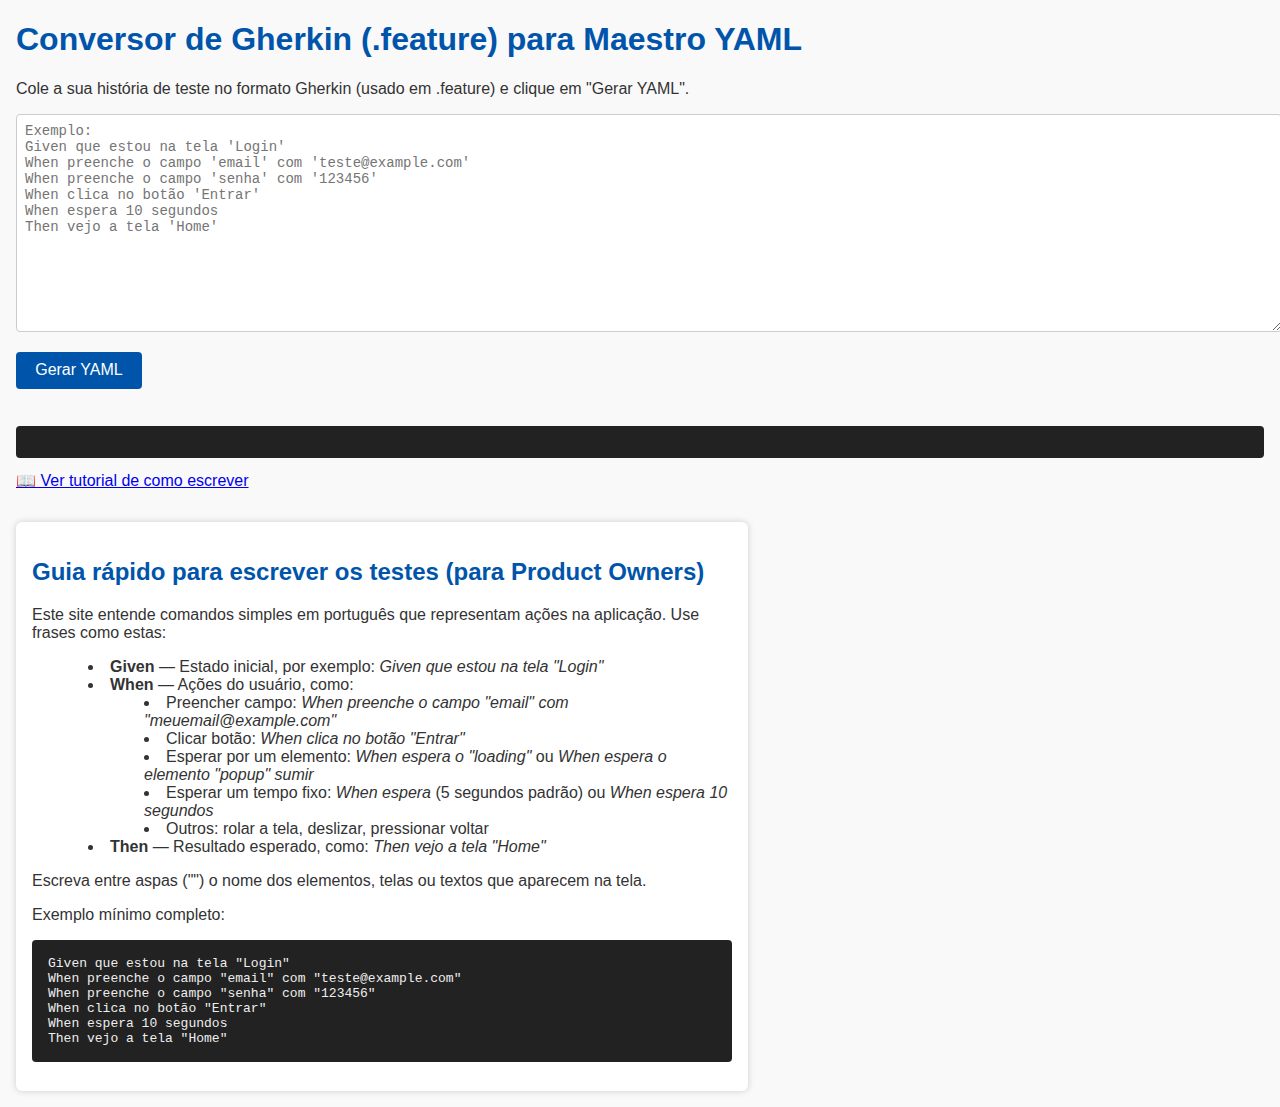
<file: index.html>
<!DOCTYPE html>
<html lang="pt-BR">
<head>
  <meta charset="UTF-8" />
  <meta name="viewport" content="width=device-width, initial-scale=1" />
  <title>Feature to Maestro YAML</title>
  <style>
    body {
      font-family: Arial, sans-serif;
      margin: 1rem;
      background: #f9f9f9;
      color: #333;
    }
    h1 {
      color: #0055aa;
    }
    textarea {
      width: 100%;
      height: 200px;
      font-family: monospace;
      font-size: 14px;
      padding: 0.5rem;
      margin-bottom: 1rem;
      border: 1px solid #ccc;
      border-radius: 4px;
      resize: vertical;
    }
    button {
      background-color: #0055aa;
      color: white;
      padding: 0.6rem 1.2rem;
      border: none;
      border-radius: 4px;
      font-size: 16px;
      cursor: pointer;
      margin-bottom: 1.5rem;
    }
    button:hover {
      background-color: #003f7f;
    }
    pre {
      background: #222;
      color: #eee;
      padding: 1rem;
      border-radius: 4px;
      overflow-x: auto;
      white-space: pre-wrap;
      word-wrap: break-word;
      max-height: 350px;
    }
    .vocab-section {
      background: white;
      padding: 1rem;
      border-radius: 6px;
      box-shadow: 0 0 6px #ccc;
      max-width: 700px;
      margin-top: 2rem;
    }
    .vocab-section h2 {
      color: #0055aa;
    }
    .vocab-section ul {
      list-style: disc inside;
      margin-left: 1rem;
    }
  </style>
</head>
<body>
  <h1>Conversor de Gherkin (.feature) para Maestro YAML</h1>
  <p>Cole a sua história de teste no formato Gherkin (usado em .feature) e clique em "Gerar YAML".</p>
  <textarea id="gherkin-input" placeholder="Exemplo:
Given que estou na tela 'Login'
When preenche o campo 'email' com 'teste@example.com'
When preenche o campo 'senha' com '123456'
When clica no botão 'Entrar'
When espera 10 segundos
Then vejo a tela 'Home'
"></textarea>
  <button id="btnGenerate">Gerar YAML</button>
  <pre id="yaml-output"></pre>

  <div id="nao-reconhecidas" style="display:none; background:#ffe0e0; color:#900; padding:1rem; margin-top:1rem; border-radius:5px;">
</div>

   <a href="tutorial.html" target="_blank">📖 Ver tutorial de como escrever</a>

  <section class="vocab-section">
    <h2>Guia rápido para escrever os testes (para Product Owners)</h2>
    <p>Este site entende comandos simples em português que representam ações na aplicação. Use frases como estas:</p>
    <ul>
      <li><b>Given</b> — Estado inicial, por exemplo: <i>Given que estou na tela "Login"</i></li>
      <li><b>When</b> — Ações do usuário, como:
        <ul>
          <li>Preencher campo: <i>When preenche o campo "email" com "meuemail@example.com"</i></li>
          <li>Clicar botão: <i>When clica no botão "Entrar"</i></li>
          <li>Esperar por um elemento: <i>When espera o "loading"</i> ou <i>When espera o elemento "popup" sumir</i></li>
          <li>Esperar um tempo fixo: <i>When espera</i> (5 segundos padrão) ou <i>When espera 10 segundos</i></li>
          <li>Outros: rolar a tela, deslizar, pressionar voltar</li>
        </ul>
      </li>
      <li><b>Then</b> — Resultado esperado, como: <i>Then vejo a tela "Home"</i></li>
    </ul>
    <p>Escreva entre aspas ("") o nome dos elementos, telas ou textos que aparecem na tela.</p>
    <p>Exemplo mínimo completo:</p>
    <pre>Given que estou na tela "Login"
When preenche o campo "email" com "teste@example.com"
When preenche o campo "senha" com "123456"
When clica no botão "Entrar"
When espera 10 segundos
Then vejo a tela "Home"</pre>
  </section>

  <script src="script.js" defer></script>
</body>
</html>
</file>
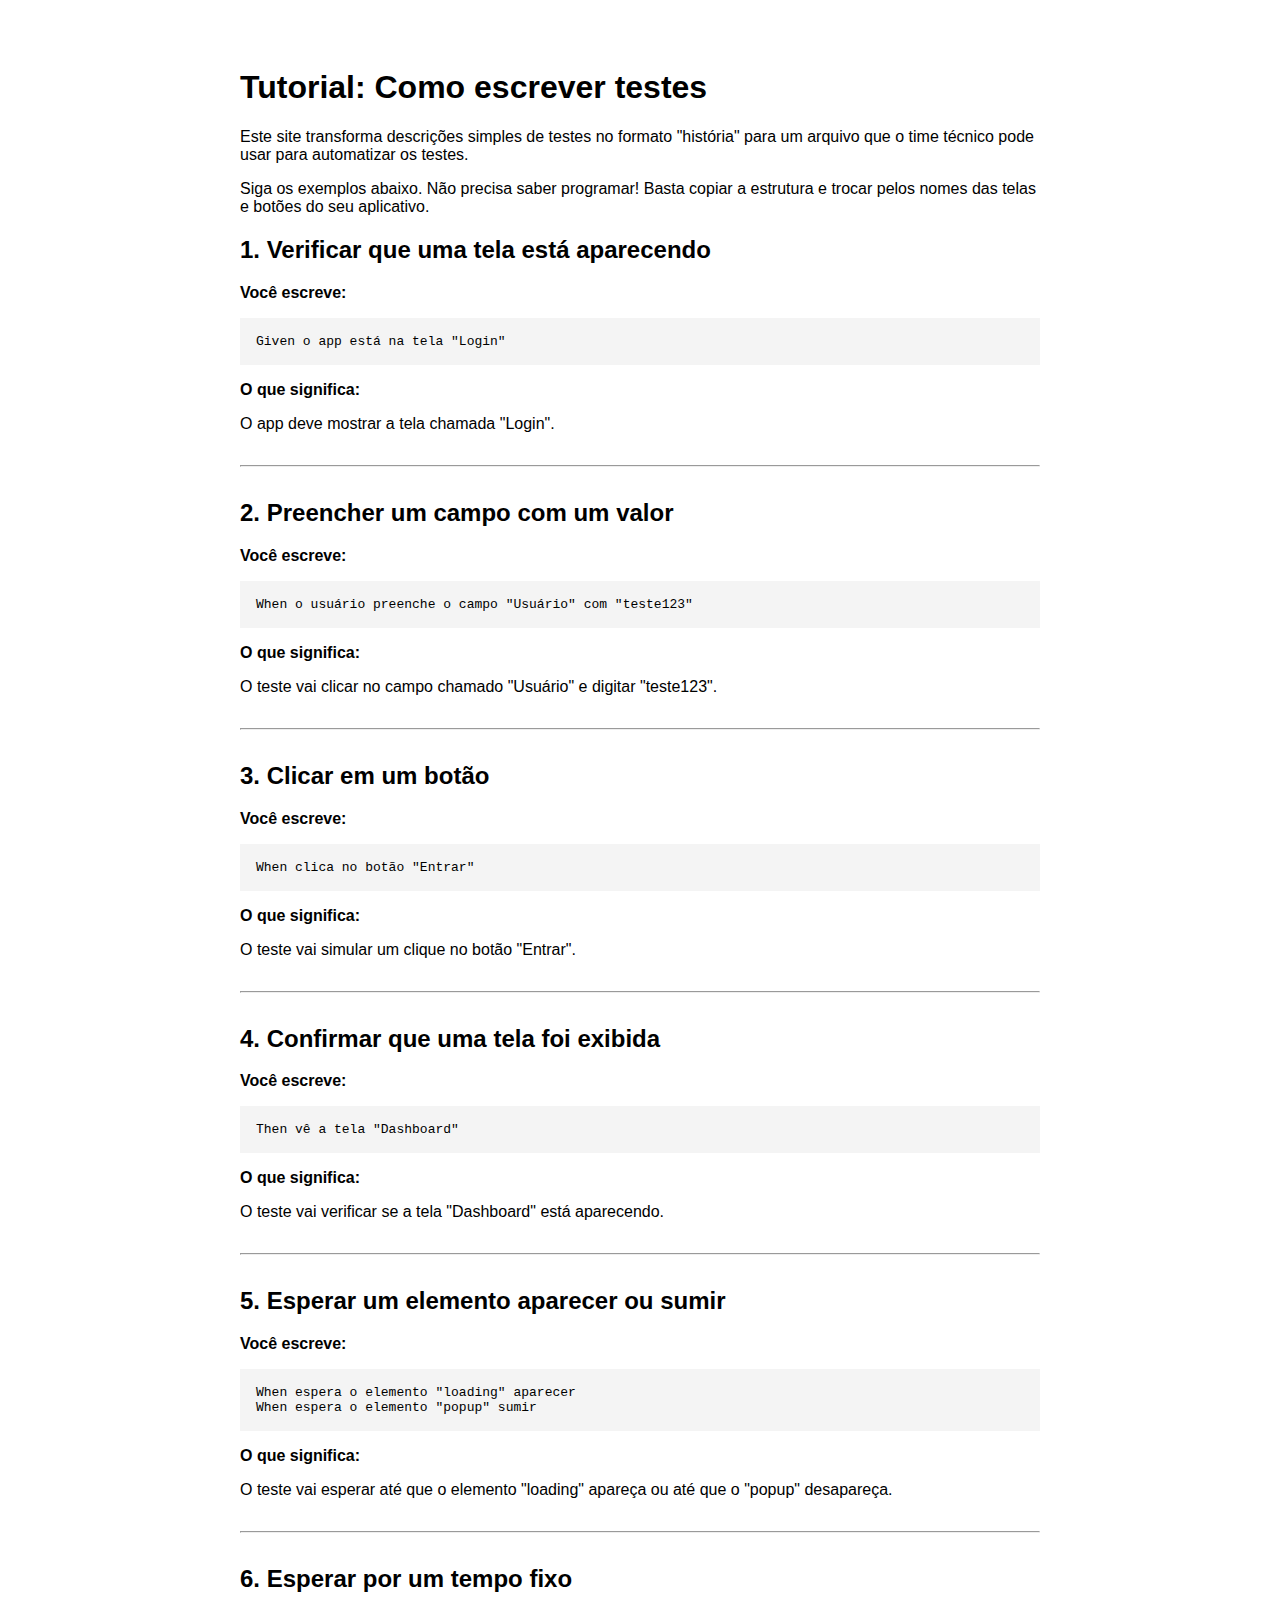
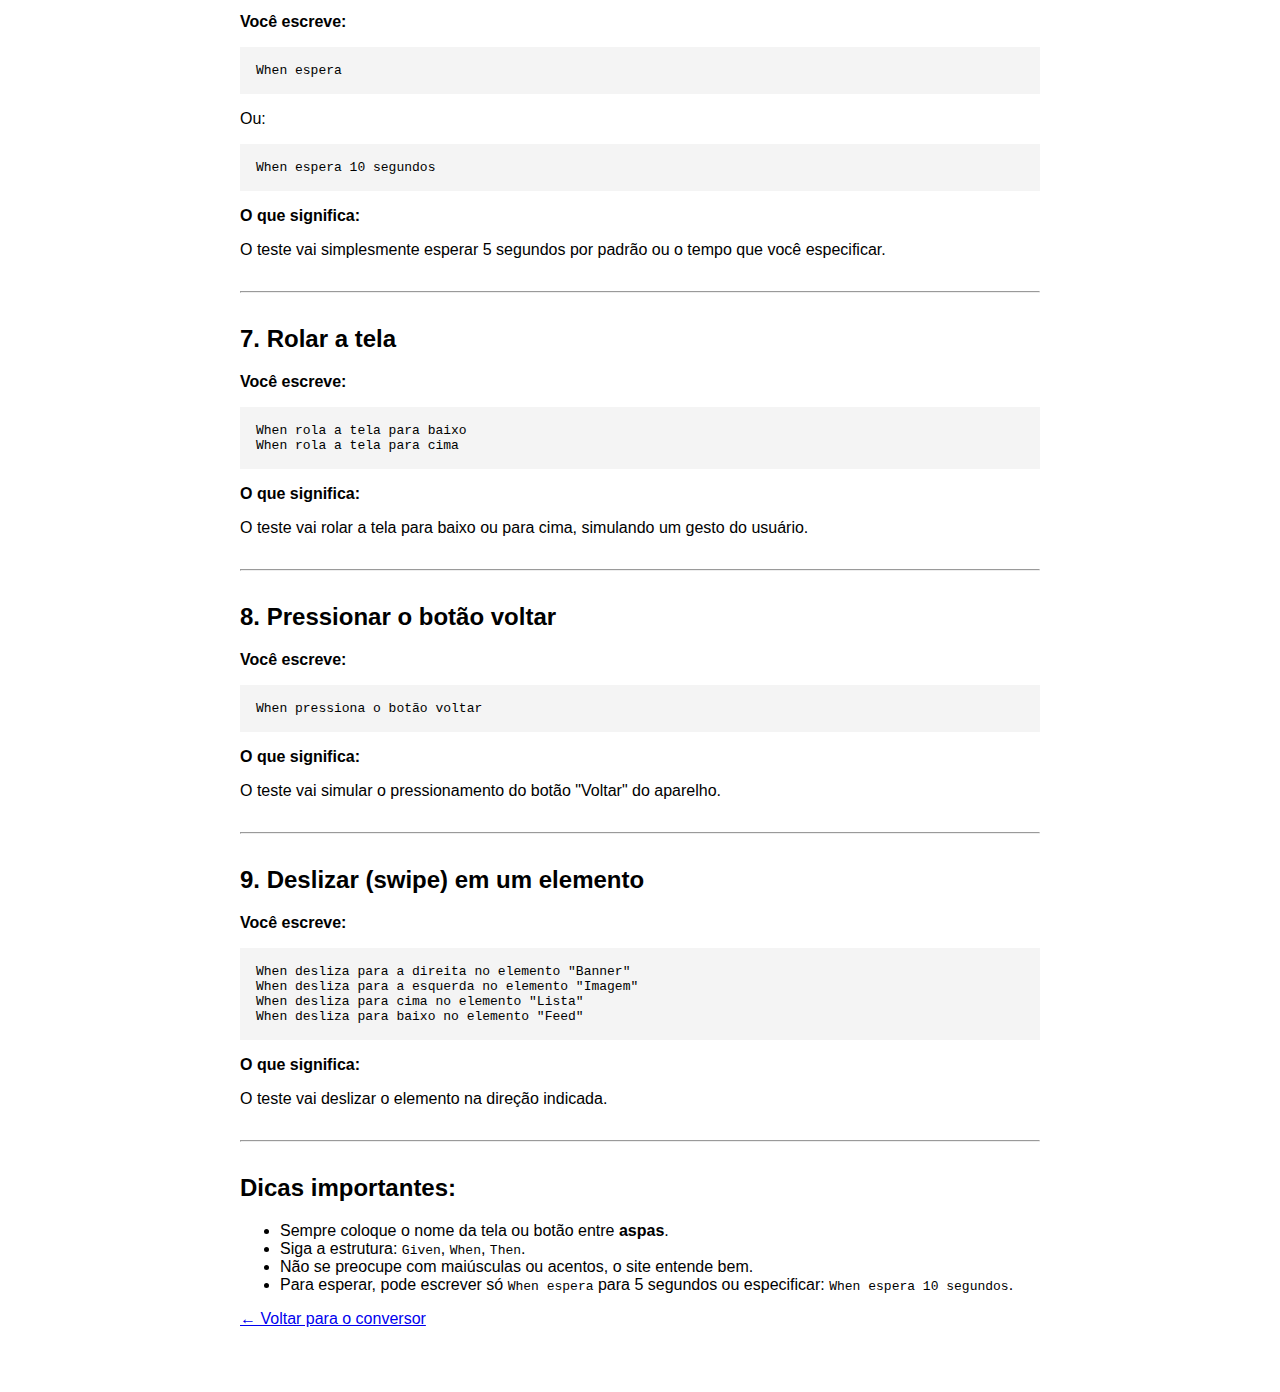
<file: tutorial.html>
<!DOCTYPE html>
<html lang="pt-BR">
<head>
  <meta charset="UTF-8">
  <title>Tutorial: Como escrever testes</title>
  <style>
    body {
      font-family: sans-serif;
      max-width: 800px;
      margin: 2rem auto;
      padding: 1rem;
    }
    pre {
      background: #f4f4f4;
      padding: 1rem;
    }
    hr {
      margin: 2rem 0;
    }
  </style>
</head>
<body>

  <h1>Tutorial: Como escrever testes</h1>

  <p>Este site transforma descrições simples de testes no formato "história" para um arquivo que o time técnico pode usar para automatizar os testes.</p>

  <p>Siga os exemplos abaixo. Não precisa saber programar! Basta copiar a estrutura e trocar pelos nomes das telas e botões do seu aplicativo.</p>

  <h2>1. Verificar que uma tela está aparecendo</h2>

  <p><strong>Você escreve:</strong></p>
  <pre>Given o app está na tela "Login"</pre>

  <p><strong>O que significa:</strong></p>
  <p>O app deve mostrar a tela chamada "Login".</p>

  <hr>

  <h2>2. Preencher um campo com um valor</h2>

  <p><strong>Você escreve:</strong></p>
  <pre>When o usuário preenche o campo "Usuário" com "teste123"</pre>

  <p><strong>O que significa:</strong></p>
  <p>O teste vai clicar no campo chamado "Usuário" e digitar "teste123".</p>

  <hr>

  <h2>3. Clicar em um botão</h2>

  <p><strong>Você escreve:</strong></p>
  <pre>When clica no botão "Entrar"</pre>

  <p><strong>O que significa:</strong></p>
  <p>O teste vai simular um clique no botão "Entrar".</p>

  <hr>

  <h2>4. Confirmar que uma tela foi exibida</h2>

  <p><strong>Você escreve:</strong></p>
  <pre>Then vê a tela "Dashboard"</pre>

  <p><strong>O que significa:</strong></p>
  <p>O teste vai verificar se a tela "Dashboard" está aparecendo.</p>

  <hr>

  <h2>5. Esperar um elemento aparecer ou sumir</h2>

  <p><strong>Você escreve:</strong></p>
  <pre>When espera o elemento "loading" aparecer
When espera o elemento "popup" sumir</pre>

  <p><strong>O que significa:</strong></p>
  <p>O teste vai esperar até que o elemento "loading" apareça ou até que o "popup" desapareça.</p>

  <hr>

  <h2>6. Esperar por um tempo fixo</h2>

  <p><strong>Você escreve:</strong></p>
  <pre>When espera</pre>
  <p>Ou:</p>
  <pre>When espera 10 segundos</pre>

  <p><strong>O que significa:</strong></p>
  <p>O teste vai simplesmente esperar 5 segundos por padrão ou o tempo que você especificar.</p>

  <hr>

  <h2>7. Rolar a tela</h2>

  <p><strong>Você escreve:</strong></p>
  <pre>When rola a tela para baixo
When rola a tela para cima</pre>

  <p><strong>O que significa:</strong></p>
  <p>O teste vai rolar a tela para baixo ou para cima, simulando um gesto do usuário.</p>

  <hr>

  <h2>8. Pressionar o botão voltar</h2>

  <p><strong>Você escreve:</strong></p>
  <pre>When pressiona o botão voltar</pre>

  <p><strong>O que significa:</strong></p>
  <p>O teste vai simular o pressionamento do botão "Voltar" do aparelho.</p>

  <hr>

  <h2>9. Deslizar (swipe) em um elemento</h2>

  <p><strong>Você escreve:</strong></p>
  <pre>When desliza para a direita no elemento "Banner"
When desliza para a esquerda no elemento "Imagem"
When desliza para cima no elemento "Lista"
When desliza para baixo no elemento "Feed"</pre>

  <p><strong>O que significa:</strong></p>
  <p>O teste vai deslizar o elemento na direção indicada.</p>

  <hr>

  <h2>Dicas importantes:</h2>
  <ul>
    <li>Sempre coloque o nome da tela ou botão entre <strong>aspas</strong>.</li>
    <li>Siga a estrutura: <code>Given</code>, <code>When</code>, <code>Then</code>.</li>
    <li>Não se preocupe com maiúsculas ou acentos, o site entende bem.</li>
    <li>Para esperar, pode escrever só <code>When espera</code> para 5 segundos ou especificar: <code>When espera 10 segundos</code>.</li>
  </ul>

  <p><a href="index.html">← Voltar para o conversor</a></p>

</body>
</html>
</file>
